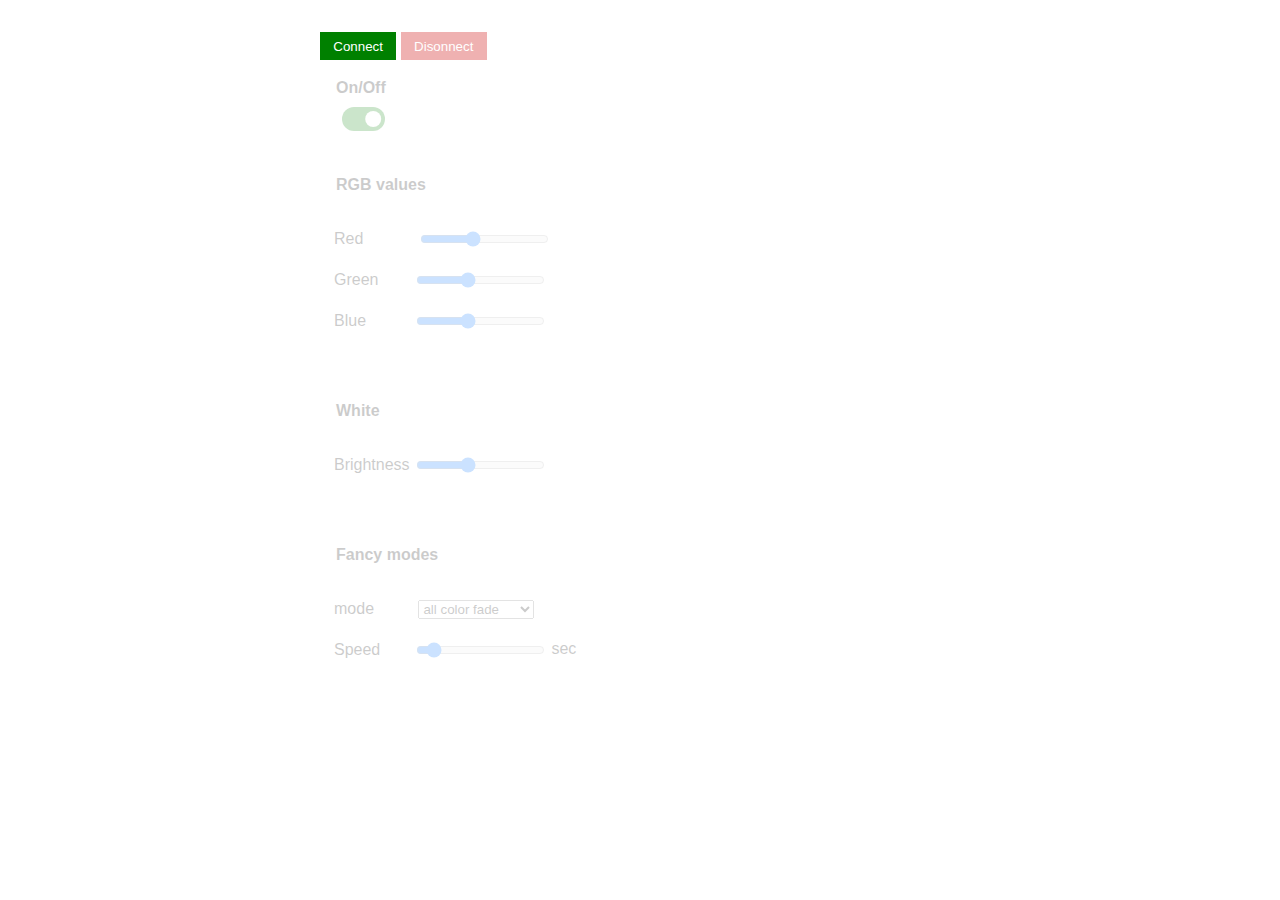
<file: demo/index.html>
<!doctype html>
<html lang="nl-nl">
<head>
	<meta charset="UTF-8">
	<meta http-equiv="X-UA-Compatible" content="IE=edge">
	
	<title>Magic Blue Bulb</title>
	
	<meta name="viewport" content="width=device-width, initial-scale=1.0">
	
	<link rel="stylesheet" href="css/style.css">
</head>
<body>
	<div class="o-content-width">
		
		<p>
			<button id="btn--connect" class="btn btn--connect">Connect</button>
			<button id="btn--disconnect" class="btn btn--disconnect" disabled>Disonnect</button>
		</p>

		<form class="is-disabled">
			<fieldset>
				<legend>On/Off</legend>
				<input type="checkbox" class="cb--toggle" id="on-off" checked><label for="on-off"></label>
			</fieldset>
			<fieldset>
				<legend>RGB values</legend>
				<ul class="form-list">
					<li class="form-row">
						<label for="rgb-r">Red</label>
						<input type="range" id="rgb-r" value="100" min="0" max="255" data-rgb-slider><output id="rgb-r-output"></output>
					</li>
					<li class="form-row">
						<label for="rgb-g">Green</label><input type="range" id="rgb-g" value="100" min="0" max="255" data-rgb-slider><output id="rgb-g-output"></output>
					</li>
					<li class="form-row">
						<label for="rgb-b">Blue</label><input type="range" id="rgb-b" value="100" min="0" max="255" data-rgb-slider><output id="rgb-b-output"></output>
					</li>
				</ul>
			</fieldset>
			
			<fieldset>
				<legend>White</legend>
				<ul class="form-list">
					<li class="form-row">
						<label for="white">Brightness</label><input type="range" id="white" value="100" min="0" max="255" data-white-slider><output id="white-output"></output>
					</li>
				</ul>
			</fieldset>
			
			<fieldset>
				<legend>Fancy modes</legend>
				<ul class="form-list">
					<li class="form-row">
						<label for="mode">mode</label>
						<select id="mode"></select>
					</li>
					<li class="form-row">
						<label for="mode-speed">Speed</label><input type="range" id="mode-speed" value="1" min="0.1" step="0.1" max="10"><output id="mode-speed-output"></output> sec
					</li>
				</ul>
			</fieldset>
		</form>

	</div><!-- /.o-content-width -->
	<!-- <script src="../src/magicblue.js" type="module"></script>
	<script src="js/magicblue-controls.js" type="module"></script> -->
	<script src="../src/webbluetooth.js"></script>
	<script src="../src/magicblue.js"></script>
	<script src="js/magicblue-controls.js"></script>
</body>
</html>
</file>
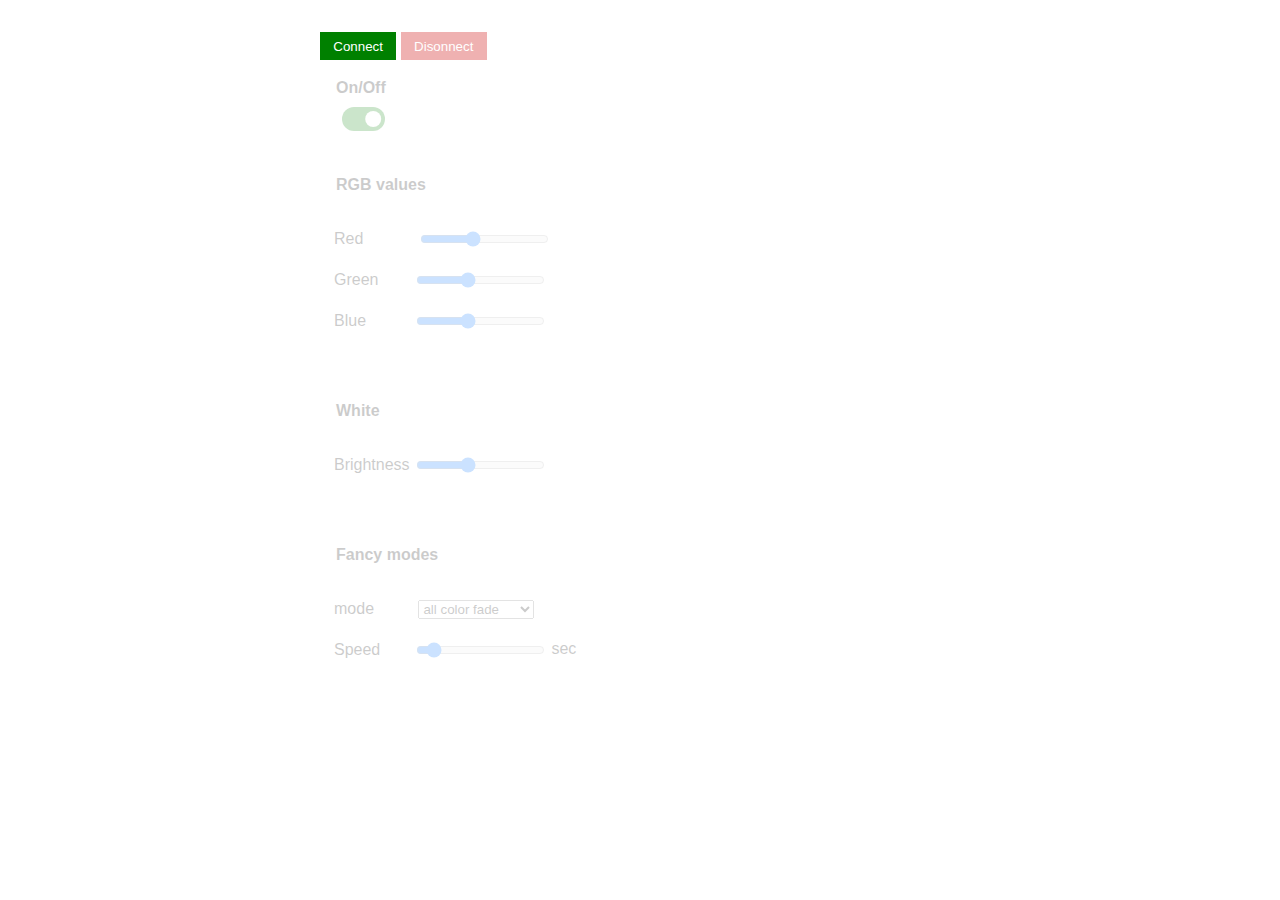
<file: src/index.html>
<!doctype html>
<html lang="nl-nl">
<head>
	<meta charset="UTF-8">
	<meta http-equiv="X-UA-Compatible" content="IE=edge">
	
	<title>Magic Blue Bulb</title>
	
	<meta name="viewport" content="width=device-width, initial-scale=1.0">
	
	<link rel="stylesheet" href="css/style.css">
</head>
<body>
	<div class="o-content-width">
		
		<p>
			<button id="btn--connect" class="btn btn--connect">Connect</button>
			<button id="btn--disconnect" class="btn btn--disconnect" disabled>Disonnect</button>
		</p>

		<form class="is-disabled">
			<fieldset>
				<legend>On/Off</legend>
				<input type="checkbox" class="cb--toggle" id="on-off" checked><label for="on-off"></label>
			</fieldset>
			<fieldset>
				<legend>RGB values</legend>
				<ul class="form-list">
					<li class="form-row">
						<label for="rgb-r">Red</label>
						<input type="range" id="rgb-r" value="100" min="0" max="255" data-rgb-slider><output id="rgb-r-output"></output>
					</li>
					<li class="form-row">
						<label for="rgb-g">Green</label><input type="range" id="rgb-g" value="100" min="0" max="255" data-rgb-slider><output id="rgb-g-output"></output>
					</li>
					<li class="form-row">
						<label for="rgb-b">Blue</label><input type="range" id="rgb-b" value="100" min="0" max="255" data-rgb-slider><output id="rgb-b-output"></output>
					</li>
				</ul>
			</fieldset>
			
			<fieldset>
				<legend>White</legend>
				<ul class="form-list">
					<li class="form-row">
						<label for="white">Brightness</label><input type="range" id="white" value="100" min="0" max="255" data-white-slider><output id="white-output"></output>
					</li>
				</ul>
			</fieldset>
			
			<fieldset>
				<legend>Fancy modes</legend>
				<ul class="form-list">
					<li class="form-row">
						<label for="mode">mode</label>
						<select id="mode"></select>
					</li>
					<li class="form-row">
						<label for="mode-speed">Speed</label><input type="range" id="mode-speed" value="1" min="0.1" step="0.1" max="10"><output id="mode-speed-output"></output> sec
					</li>
				</ul>
			</fieldset>
		</form>

	</div><!-- /.o-content-width -->
	<script src="js/magicblue.js" type="module"></script>
	<script src="js/magicblue-controls.js" type="module"></script>
</body>
</html>
</file>
<file: demo/css/style.css>
/*-- Start reset --*/
	/* a,abbr,acronym,address,applet,article,aside,audio,b,big,blockquote,body,button,canvas,caption,cite,code,dd,del,details,dfn,div,dl,dt,em,embed,fieldset,figcaption,figure,footer,h1,h2,h3,h4,h5,h6,header,hgroup,html,i,iframe,img,input,ins,kbd,label,legend,li,mark form,menu,nav,object,ol,option,output,p,pre,q,ruby,s,samp,section,select,small,span,strike,strong,sub,summary,sup,table,tbody,td,textarea,tfoot,th,thead,time,tr,tt,u,ul,var,video{margin:0;border:0;padding:0;font:inherit;vertical-align:baseline}article,aside,details,figcaption,figure,footer,header,hgroup,menu,nav,section{display:block}blockquote,q{quotes:none}blockquote:after,blockquote:before,q:after,q:before{content:'';content:none}table{border-collapse:collapse;border-spacing:0}
	button,input[type=checkbox],input[type=image],input[type=radio],input[type=submit],label{cursor:pointer}
	strong{font-weight:700}
	em{font-style:italic}
	.fList{list-style:none}
	sub, sup {font-size: 0.8em;vertical-align:sub;}
	sup { vertical-align: super;} */
/*-- End reset --*/

html {
	font-size: 62.5%;/* 10px */
}

body {
	font-family: Arial, Helvetica, sans-serif;
	font-size: 1.6rem;
	line-height: 1.5;
}

h1 {
	font-size: 3.2rem;
	font-weight: bold;
}

h2 {
	font-size: 2.4rem;
	font-weight: bold;
}

ul {
	padding: 0;
}

.o-content-width {
	margin: 2em auto;
	max-width: 40em;
}

.btn {
	color: white;
	border: none;
	padding: 0.5em 1em;
}

.btn[disabled] {
	opacity: 0.3;
}

.btn--connect {
	background: green;
}

.btn--disconnect {
	background: #c00;
}

.form-list {
	list-style: none;
}

.form-row {
	padding: 0.5em 0;
}

form {
	transition: opacity 200ms ease-in-out;
}

form.is-disabled {
	opacity: 0.2;
	pointer-events: none;
}

fieldset {
	margin-bottom: 2em;
	border: none;
}

legend {
	font-weight: bold;
}

label {
	display: inline-block;
	width: 5em;
	vertical-align: middle;
}

input {
	vertical-align: middle;
}

.cb--toggle {
	position: relative;
	z-index: 1;
	opacity: 0.00001;
	width: 1px;
	height: 1px;
}

.cb--toggle + label {
	--pd: 4px;
	--anim: 100ms ease-in-out;
	--h: 1.5em;
	--w: calc(1.8 * var(--h));
	position: relative;
	display: inline-block;
	height: var(--h);
	width: var(--w);
	background: #c00;
	border-radius: calc(0.5 * var(--h));
	transition: background var(--anim);
}


.cb--toggle + label::after {
	content: '';
	display: block;
	position: absolute;
	top: 50%;
	left: var(--pd);
	width: calc(var(--h) - 2 * var(--pd));
	height: calc(var(--h) - 2 * var(--pd));
	border-radius: 50%;
	background: white;
	transform: translate(0, -50%);
	transition: transform var(--anim);
}

.cb--toggle:checked + label {
	background: green;
}

.cb--toggle:checked + label::after {
	transform: translate(calc( var(--w) - 2 * var(--pd) - 100%), -50%);
}
</file>
<file: src/css/style.css>
/*-- Start reset --*/
	/* a,abbr,acronym,address,applet,article,aside,audio,b,big,blockquote,body,button,canvas,caption,cite,code,dd,del,details,dfn,div,dl,dt,em,embed,fieldset,figcaption,figure,footer,h1,h2,h3,h4,h5,h6,header,hgroup,html,i,iframe,img,input,ins,kbd,label,legend,li,mark form,menu,nav,object,ol,option,output,p,pre,q,ruby,s,samp,section,select,small,span,strike,strong,sub,summary,sup,table,tbody,td,textarea,tfoot,th,thead,time,tr,tt,u,ul,var,video{margin:0;border:0;padding:0;font:inherit;vertical-align:baseline}article,aside,details,figcaption,figure,footer,header,hgroup,menu,nav,section{display:block}blockquote,q{quotes:none}blockquote:after,blockquote:before,q:after,q:before{content:'';content:none}table{border-collapse:collapse;border-spacing:0}
	button,input[type=checkbox],input[type=image],input[type=radio],input[type=submit],label{cursor:pointer}
	strong{font-weight:700}
	em{font-style:italic}
	.fList{list-style:none}
	sub, sup {font-size: 0.8em;vertical-align:sub;}
	sup { vertical-align: super;} */
/*-- End reset --*/

html {
	font-size: 62.5%;/* 10px */
}

body {
	font-family: Arial, Helvetica, sans-serif;
	font-size: 1.6rem;
	line-height: 1.5;
}

h1 {
	font-size: 3.2rem;
	font-weight: bold;
}

h2 {
	font-size: 2.4rem;
	font-weight: bold;
}

ul {
	padding: 0;
}

.o-content-width {
	margin: 2em auto;
	max-width: 40em;
}

.btn {
	color: white;
	border: none;
	padding: 0.5em 1em;
}

.btn[disabled] {
	opacity: 0.3;
}

.btn--connect {
	background: green;
}

.btn--disconnect {
	background: #c00;
}

.form-list {
	list-style: none;
}

.form-row {
	padding: 0.5em 0;
}

form {
	transition: opacity 200ms ease-in-out;
}

form.is-disabled {
	opacity: 0.2;
	pointer-events: none;
}

fieldset {
	margin-bottom: 2em;
	border: none;
}

legend {
	font-weight: bold;
}

label {
	display: inline-block;
	width: 5em;
	vertical-align: middle;
}

input {
	vertical-align: middle;
}

.cb--toggle {
	position: relative;
	z-index: 1;
	opacity: 0.00001;
	width: 1px;
	height: 1px;
}

.cb--toggle + label {
	--pd: 4px;
	--anim: 100ms ease-in-out;
	--h: 1.5em;
	--w: calc(1.8 * var(--h));
	position: relative;
	display: inline-block;
	height: var(--h);
	width: var(--w);
	background: #c00;
	border-radius: calc(0.5 * var(--h));
	transition: background var(--anim);
}


.cb--toggle + label::after {
	content: '';
	display: block;
	position: absolute;
	top: 50%;
	left: var(--pd);
	width: calc(var(--h) - 2 * var(--pd));
	height: calc(var(--h) - 2 * var(--pd));
	border-radius: 50%;
	background: white;
	transform: translate(0, -50%);
	transition: transform var(--anim);
}

.cb--toggle:checked + label {
	background: green;
}

.cb--toggle:checked + label::after {
	transform: translate(calc( var(--w) - 2 * var(--pd) - 100%), -50%);
}
</file>
